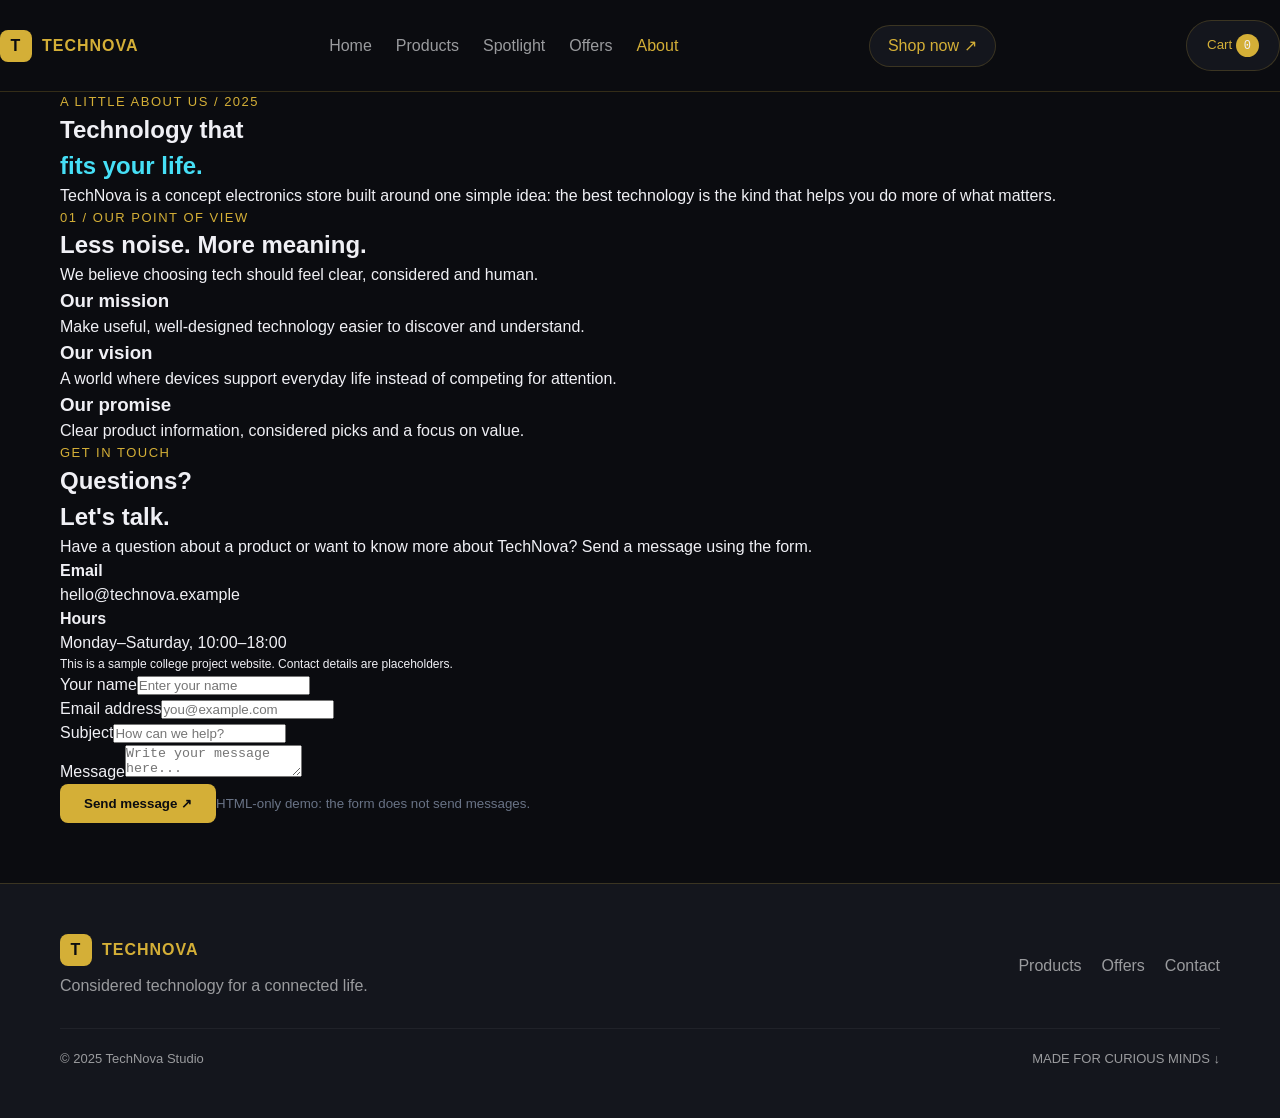
<file: 5_about.html>
<!DOCTYPE html>

<html lang="en"><head>
<meta charset="utf-8"/><meta content="width=device-width, initial-scale=1.0" name="viewport"/><title>About — TechNova</title><link href="css/style.css" rel="stylesheet"/><link rel="stylesheet" href="css/interactive.css"></head><body><header class="site-header"><button aria-expanded="false" aria-label="Open navigation menu" class="menu-toggle" type="button">☰</button>
<a class="brand" href="index.html">
<span class="brand-mark">T</span>
<span>TECHNOVA</span></a>
<nav aria-label="Main navigation" class="nav">
<a class="" href="index.html">Home</a><a class="" href="products.html">Products</a><a class="" href="product-details.html">Spotlight</a><a class="" href="offers.html">Offers</a><a class="active" href="about.html">About</a></nav>
<a class="pill" href="products.html">Shop now ↗</a>
<button aria-label="Open shopping cart" class="pill cart-trigger" type="button">Cart <span class="cart-count">0</span></button></header><main><section class="container page-intro"><div class="eyebrow">A little about us / 2025</div><h1>Technology that<br/><span style="color:#46dff6">fits your life.</span></h1><p>TechNova is a concept electronics store built around one simple idea: the best technology is the kind that helps you do more of what matters.</p></section><section class="container section"><div class="section-head"><div><div class="eyebrow">01 / Our point of view</div><h2>Less noise. More meaning.</h2></div><p>We believe choosing tech should feel clear, considered and human.</p></div><div class="promise-grid"><div class="promise-card"><h3>Our mission</h3><p>Make useful, well-designed technology easier to discover and understand.</p></div><div class="promise-card"><h3>Our vision</h3><p>A world where devices support everyday life instead of competing for attention.</p></div><div class="promise-card"><h3>Our promise</h3><p>Clear product information, considered picks and a focus on value.</p></div></div></section><section class="container contact-layout"><aside class="contact-panel"><div class="eyebrow">Get in touch</div><h2>Questions?<br/>Let's talk.</h2><p>Have a question about a product or want to know more about TechNova? Send a message using the form.</p><p><strong>Email</strong><br/>hello@technova.example</p><p><strong>Hours</strong><br/>Monday–Saturday, 10:00–18:00</p><p style="font-size:12px">This is a sample college project website. Contact details are placeholders.</p></aside><form action="#" class="contact-form"><div class="field"><label for="name">Your name</label><input id="name" name="name" placeholder="Enter your name"/></div><div class="field"><label for="email">Email address</label><input id="email" name="email" placeholder="you@example.com" type="email"/></div><div class="field full"><label for="subject">Subject</label><input id="subject" name="subject" placeholder="How can we help?"/></div><div class="field full"><label for="message">Message</label><textarea id="message" name="message" placeholder="Write your message here..."></textarea></div><div class="field full"><button class="button" type="submit">Send message ↗</button><small style="color:#697386">HTML-only demo: the form does not send messages.</small></div></form></section></main><footer class="site-footer"><div class="container">
<div class="footer-top"><div><a class="brand" href="index.html"><span class="brand-mark">T</span><span>TECHNOVA</span></a><div class="footer-tagline">Considered technology for a connected life.</div></div>
<div class="footer-links"><a href="products.html">Products</a><a href="offers.html">Offers</a><a href="about.html">Contact</a></div></div>
<div class="footer-bottom"><span>© 2025 TechNova Studio</span>
<span class="mono">MADE FOR CURIOUS MINDS ↓</span></div>
</div>
</footer>
<script defer="True" src="js/script.js"></script></body>
</html>
</file>
<file: css/style.css>
:root {
  --bg-dark: #0b0c10;
  --bg-card: #14161d;
  --bg-card-hover: #1c1f2a;
  --gold-primary: #d4af37;
  --gold-light: #f3e5ab;
  --text-main: #f0f0f5;
  --text-muted: #9a9b9e;
  --border: rgba(212, 175, 55, 0.2);
  --navy: #14161d;
  --navy-deep: #0b0c10;
  --cyan: #d4af37;
  --ink: #f0f0f5;
}

* {
  margin: 0;
  padding: 0;
  box-sizing: border-box;
}

body {
  font-family: -apple-system, BlinkMacSystemFont, "Segoe UI", Roboto, sans-serif;
  color: var(--text-main);
  background-color: var(--bg-dark);
  line-height: 1.5;
}

.container {
  max-width: 1200px;
  margin: 0 auto;
  padding: 0 20px;
}

/* Header & Navigation */
.site-header {
  display: flex;
  align-items: center;
  justify-content: space-between;
  padding: 20px 0;
  border-bottom: 1px solid var(--border);
  background: var(--bg-dark);
}

.brand {
  display: flex;
  align-items: center;
  gap: 10px;
  font-weight: 700;
  text-decoration: none;
  color: var(--gold-primary);
  letter-spacing: 1px;
}

.brand-mark {
  background: var(--gold-primary);
  color: var(--bg-dark);
  width: 32px;
  height: 32px;
  display: grid;
  place-items: center;
  border-radius: 8px;
  font-weight: 900;
}

.nav {
  display: flex;
  gap: 24px;
}

.nav a {
  text-decoration: none;
  color: var(--text-muted);
  font-weight: 500;
  transition: color 0.2s;
}

.nav a.active, .nav a:hover {
  color: var(--gold-primary);
}

.pill {
  border: 1px solid var(--border);
  padding: 8px 18px;
  border-radius: 50px;
  text-decoration: none;
  color: var(--gold-primary);
  background: var(--bg-card);
  cursor: pointer;
  transition: 0.2s;
}

.pill:hover {
  background: var(--gold-primary);
  color: var(--bg-dark);
}

/* Buttons */
.button {
  display: inline-block;
  background: var(--gold-primary);
  color: var(--bg-dark);
  padding: 12px 24px;
  border-radius: 8px;
  text-decoration: none;
  border: none;
  cursor: pointer;
  font-weight: 600;
  transition: 0.2s;
}

.button:hover {
  background: var(--gold-light);
}

/* Hero Section */
.hero {
  display: grid;
  grid-template-columns: 1fr 1fr;
  gap: 40px;
  align-items: center;
  padding: 80px 20px;
}

.hero h1 {
  font-size: 3rem;
  line-height: 1.1;
  margin: 15px 0;
}

.hero h1 span {
  color: var(--gold-primary);
}

.hero p {
  color: var(--text-muted);
  margin-bottom: 25px;
}

.hero-art {
  position: relative;
  text-align: center;
}

.hero-product {
  width: 100%;
  max-width: 400px;
  border-radius: 16px;
  border: 1px solid var(--border);
}

.eyebrow {
  color: var(--gold-primary);
  font-size: 13px;
  text-transform: uppercase;
  letter-spacing: 1.5px;
}

/* Ticker Bar */
.ticker {
  background: var(--bg-card);
  border-y: 1px solid var(--border);
  padding: 14px 0;
  color: var(--gold-primary);
  font-size: 13px;
  letter-spacing: 1px;
}

.ticker-inner {
  display: flex;
  justify-content: space-around;
  align-items: center;
}

/* Product Cards */
.products-grid {
  display: grid;
  grid-template-columns: repeat(auto-fill, minmax(260px, 1fr));
  gap: 24px;
  padding: 40px 0;
}

.product-card {
  border: 1px solid var(--border);
  border-radius: 12px;
  overflow: hidden;
  background: var(--bg-card);
  transition: transform 0.3s ease, border-color 0.3s ease;
}

.product-card:hover {
  transform: translateY(-5px);
  border-color: var(--gold-primary);
}

.product-image {
  position: relative;
}

.product-image img {
  width: 100%;
  height: 220px;
  object-fit: cover;
}

.badge {
  position: absolute;
  top: 12px;
  left: 12px;
  background: var(--gold-primary);
  color: var(--bg-dark);
  font-size: 11px;
  font-weight: 700;
  padding: 4px 8px;
  border-radius: 4px;
}

.product-info {
  padding: 20px;
}

.product-info h3 {
  font-size: 18px;
  margin: 6px 0;
}

.product-info p {
  color: var(--text-muted);
  font-size: 14px;
}

.tile-label {
  color: var(--gold-primary);
  font-size: 12px;
}

.price {
  display: block;
  font-weight: 700;
  font-size: 20px;
  color: var(--gold-primary);
  margin: 12px 0;
}

/* Footer */
.site-footer {
  border-top: 1px solid var(--border);
  padding: 50px 0;
  margin-top: 60px;
  background: var(--bg-card);
}

.footer-top, .footer-bottom {
  display: flex;
  justify-content: space-between;
  align-items: center;
}

.footer-tagline {
  color: var(--text-muted);
  margin-top: 8px;
}

.footer-links a {
  margin-left: 20px;
  color: var(--text-muted);
  text-decoration: none;
}

.footer-links a:hover {
  color: var(--gold-primary);
}

.footer-bottom {
  margin-top: 30px;
  padding-top: 20px;
  border-top: 1px solid rgba(255, 255, 255, 0.05);
  color: var(--text-muted);
  font-size: 13px;
}
</file>
<file: css/interactive.css>
/* TechNova enhancements — append-only stylesheet; keeps your original style.css intact */
.menu-toggle { display:none; border:0; background:var(--navy); color:#fff; width:42px; height:42px; border-radius:12px; font-size:23px; cursor:pointer; }
.cart-trigger { gap:9px; padding:13px 20px; }
.cart-count { display:inline-grid; place-items:center; min-width:23px; height:23px; padding:0 6px; border-radius:50px; background:var(--cyan); color:var(--ink); font:12px 'DM Mono',monospace; }
.product-actions { display:flex; align-items:center; gap:10px; margin-top:14px; }
.product-actions .button { margin-top:0; flex:1; }
.wishlist-btn { width:43px; height:43px; border:1px solid #dfe5ed; border-radius:50%; background:#fff; color:var(--ink); font-size:22px; cursor:pointer; transition:.2s; }
.wishlist-btn:hover, .wishlist-btn.is-active { color:#e34868; border-color:#e34868; background:#fff4f6; }
.shop-toolbar { display:grid; grid-template-columns:1.5fr 1fr 1fr; gap:13px; margin:-12px 0 28px; }
.shop-toolbar input, .shop-toolbar select { min-height:50px; }
.product-card[hidden] { display:none !important; }
.no-results { grid-column:1/-1; padding:35px; text-align:center; color:var(--muted); background:#f6f9fc; border-radius:18px; }
.tn-toast { position:fixed; z-index:1200; left:50%; bottom:26px; transform:translate(-50%,20px); opacity:0; pointer-events:none; background:var(--navy-deep); color:white; padding:14px 22px; border-radius:14px; box-shadow:0 12px 35px #06132630; transition:.25s; max-width:calc(100% - 30px); text-align:center; }
.tn-toast.show { opacity:1; transform:translate(-50%,0); }
.cart-drawer { position:fixed; inset:0; z-index:1100; visibility:hidden; pointer-events:none; }
.cart-drawer.open { visibility:visible; pointer-events:auto; }
.cart-backdrop { position:absolute; inset:0; background:#06132688; opacity:0; transition:.25s; }
.cart-drawer.open .cart-backdrop { opacity:1; }
.cart-panel { position:absolute; right:0; top:0; height:100%; width:min(470px,100%); background:#fff; padding:28px; display:flex; flex-direction:column; transform:translateX(100%); transition:transform .3s ease; box-shadow:-20px 0 60px #06132620; }
.cart-drawer.open .cart-panel { transform:translateX(0); }
.cart-heading { display:flex; justify-content:space-between; align-items:center; border-bottom:1px solid #edf0f4; padding-bottom:20px; }
.cart-heading h2 { margin:7px 0 0; font-size:28px; letter-spacing:-.05em; }
.cart-close { border:0; background:#f1f5f9; border-radius:50%; width:40px; height:40px; font-size:25px; cursor:pointer; }
.cart-items { overflow:auto; flex:1; padding:12px 0; }
.cart-empty { text-align:center; padding:60px 10px; color:var(--muted); }
.cart-empty span { font-size:38px; }
.cart-empty h3 { color:var(--ink); }
.cart-row { display:flex; justify-content:space-between; align-items:center; gap:14px; padding:17px 0; border-bottom:1px solid #edf0f4; }
.cart-item-copy { display:grid; gap:6px; }
.cart-item-copy strong { font-size:14px; }
.cart-item-copy span { color:var(--muted); font-size:13px; }
.cart-item-controls { display:flex; align-items:center; gap:8px; }
.cart-item-controls button:not(.remove-item) { border:1px solid #dfe5ed; background:white; width:28px; height:28px; border-radius:8px; cursor:pointer; }
.cart-item-controls span { min-width:14px; text-align:center; }
.cart-item-controls .remove-item { border:0; background:none; color:#d34a60; cursor:pointer; font-size:12px; }
.cart-bottom { border-top:1px solid #edf0f4; padding-top:20px; }
.cart-total { display:flex; justify-content:space-between; font-size:17px; }
.cart-note { color:var(--muted); font-size:12px; }
.checkout-btn { width:100%; }
body.cart-open { overflow:hidden; }
.reveal { opacity:0; transform:translateY(20px); transition:opacity .55s ease, transform .55s ease; }
.reveal.is-visible { opacity:1; transform:translateY(0); }
@media (max-width:900px) {
  .site-header { position:relative; }
  .menu-toggle { display:inline-grid; place-items:center; order:0; }
  .site-header .brand { margin-right:auto; }
  .site-header .nav { display:none; order:4; width:100%; padding:12px 0 4px; }
  .site-header.menu-open .nav { display:flex; }
  .site-header .cart-trigger { order:2; }
}
@media (max-width:600px) {
  .shop-toolbar { grid-template-columns:1fr; margin-top:0; }
  .cart-panel { padding:22px 18px; }
  .cart-row { align-items:flex-start; flex-direction:column; }
  .cart-item-controls { width:100%; }
  .cart-item-controls .remove-item { margin-left:auto; }
}
@media (prefers-reduced-motion:reduce) {
  *, *::before, *::after { scroll-behavior:auto !important; transition-duration:.01ms !important; animation-duration:.01ms !important; }
  .reveal { opacity:1; transform:none; }
}
</file>
